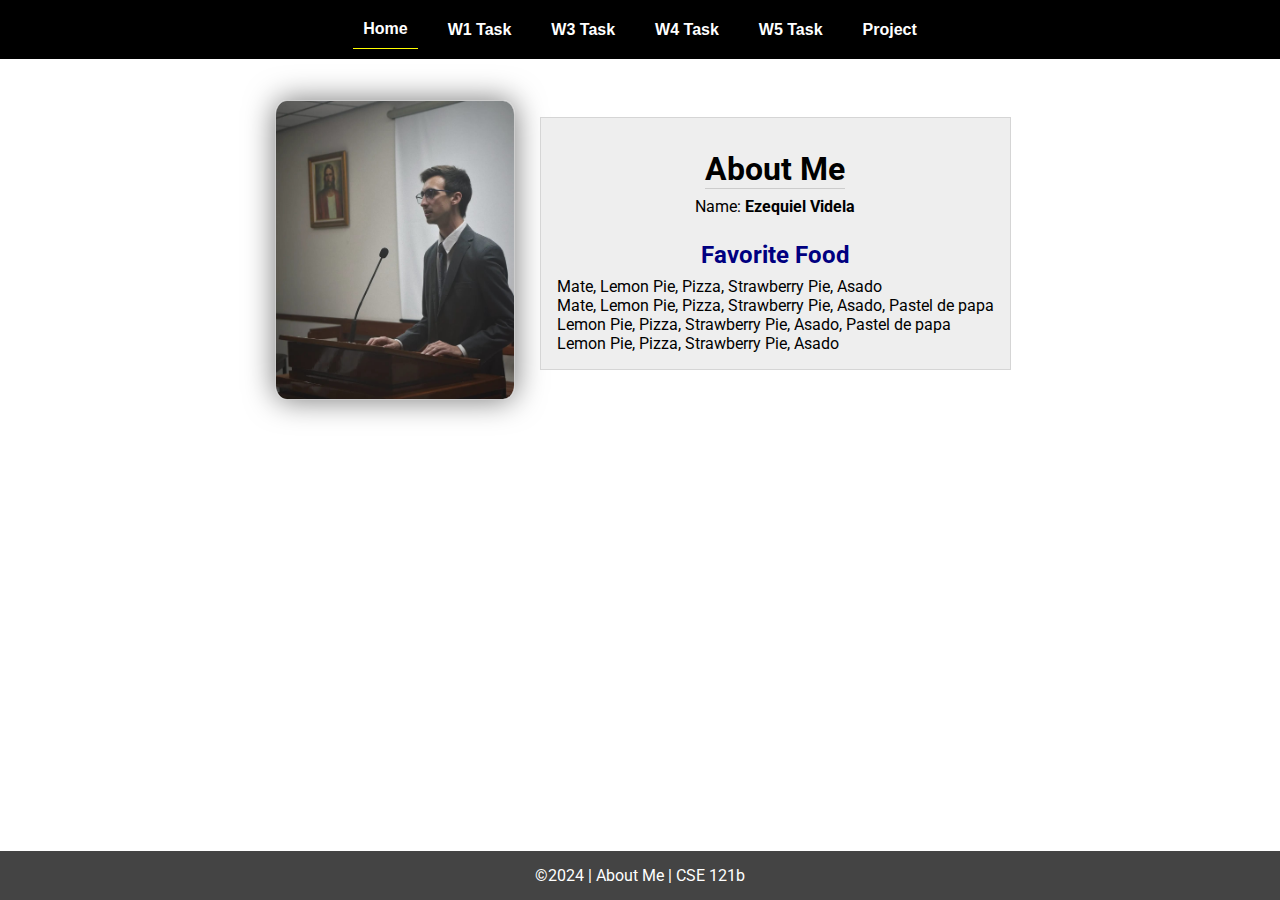
<file: index.html>
<!DOCTYPE html>
<html lang="en">

<head>
  <meta charset="UTF-8">
  <meta name="viewport" content="width=device-width, initial-scale=1.0">
  <title>About Me | CSE 121b | W02: Programming Tasks</title>
  <link rel="preconnect" href="https://fonts.googleapis.com">
  <link rel="preconnect" href="https://fonts.gstatic.com" crossorigin>
  <link href="https://fonts.googleapis.com/css2?family=Roboto:wght@400;600&display=swap"
    rel="stylesheet">
  <link rel="stylesheet" href="styles/main.css">
</head>

<body>
  <nav>
    <ul id="menu">
      <li><a id="toggleMenu">&equiv;</a></li>
      <li><a href="index.html" class="active">Home</a></li>
      <li><a href="w01-task.html">W1 Task</a></li>
      <li><a href="w03-task.html">W3 Task</a></li>
      <li><a href="w04-task.html">W4 Task</a></li>
      <li><a href="w05-task.html">W5 Task</a></li>
      <li><a href="project.html">Project</a></li>
    </ul>
  </nav>
  <main id="home">
    <picture>
      <img src="images/my_photo.jpeg" alt="Placeholder Image">
    </picture>
    <section>
      <h1>About Me</h1>
      <div class="info">Name: <span id="name"></span></div>
      <h2>Favorite Food</h2>
      <div class="block" id="food"></div>
    </section>
  </main>
  <footer>
    &copy;<span id="year"></span> | About Me | CSE 121b
  </footer>
  <script src="scripts/main.js"></script>
  <script src="scripts/w02-task.js"></script>
</body>

</html>
</file>
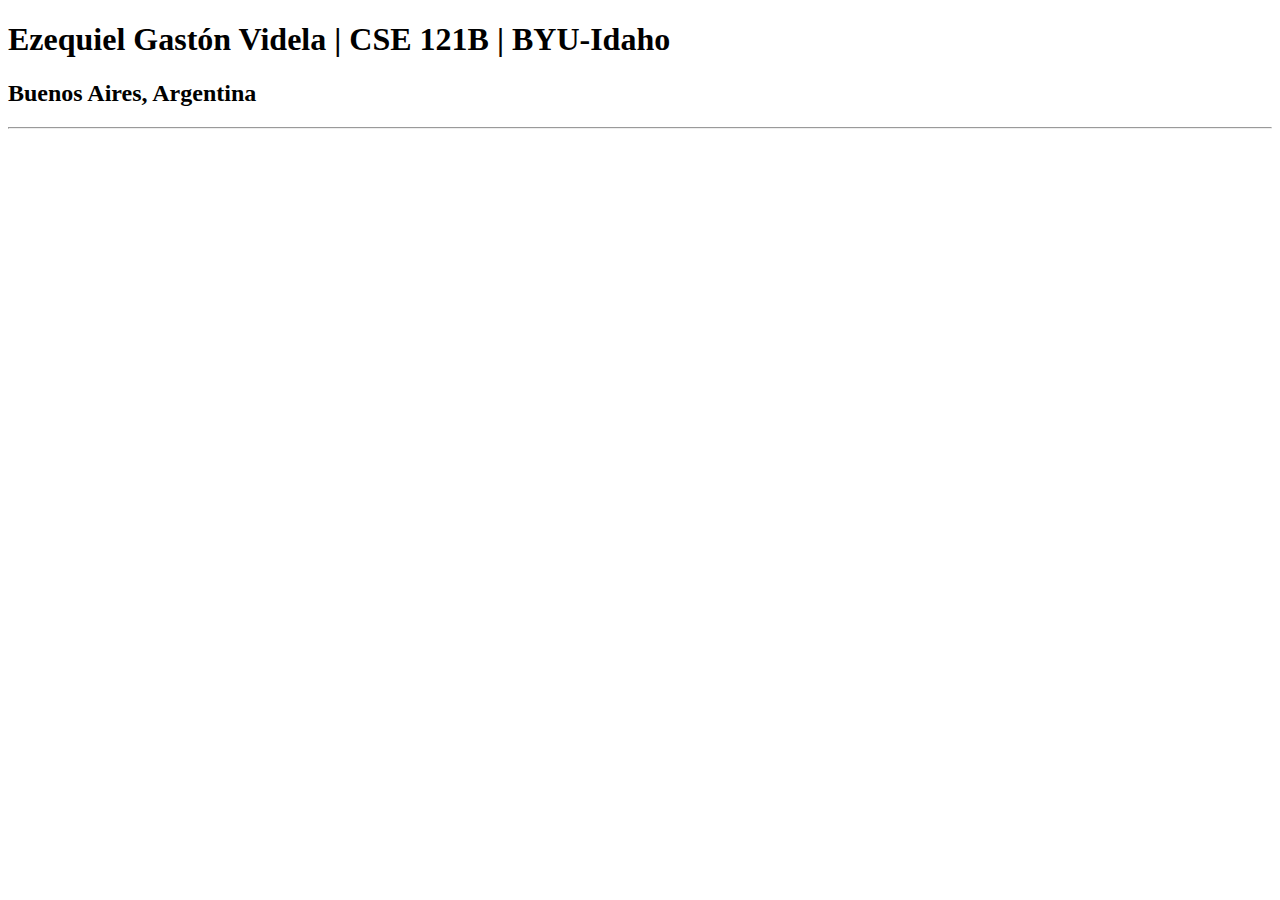
<file: test.html>
<!DOCTYPE html>
<html lang="en">
<head>
    <meta charset="UTF-8">
    <meta name="viewport" content="width=device-width, initial-scale=1.0">
    <title>Ezequiel Gastón Videla | CSE 121B | BYU-Idaho</title>
</head>
<body>
    <h1>Ezequiel Gastón Videla | CSE 121B | BYU-Idaho</h1>
    <h2>Buenos Aires, Argentina</h2>
    <hr>
</body>
</html>
</file>
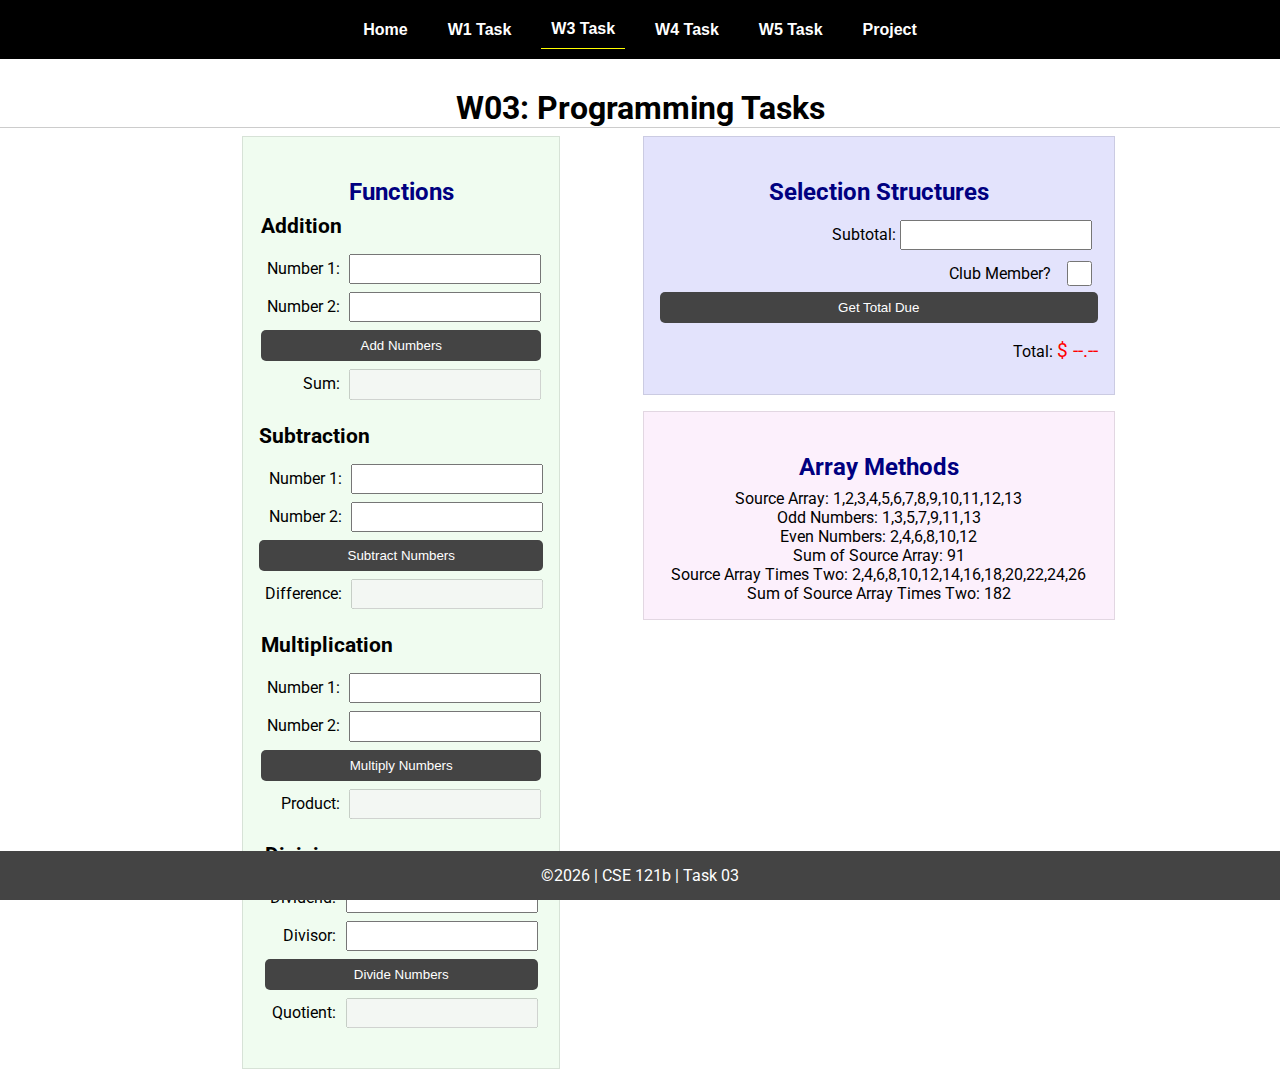
<file: w03-task.html>
<!DOCTYPE html>
<html lang="en">

<head>
    <meta charset="UTF-8">
    <meta name="viewport" content="width=device-width, initial-scale=1.0">
    <title>CSE 121b | W03: Programming Tasks</title>
    <link rel="preconnect" href="https://fonts.googleapis.com">
    <link rel="preconnect" href="https://fonts.gstatic.com" crossorigin>
    <link href="https://fonts.googleapis.com/css2?family=Roboto:wght@400;600&display=swap"
        rel="stylesheet">
    <link rel="stylesheet" href="styles/main.css">
</head>

<body>
    <nav>
        <ul id="menu">
            <li><a id="toggleMenu">&equiv;</a></li>
            <li><a href="index.html">Home</a></li>
            <li><a href="w01-task.html">W1 Task</a></li>
            <li><a href="w03-task.html" class="active">W3 Task</a></li>
            <li><a href="w04-task.html">W4 Task</a></li>
            <li><a href="w05-task.html">W5 Task</a></li>
            <li><a href="project.html">Project</a></li>
        </ul>
    </nav>>
    <header>
        <h1>W03: Programming Tasks</h1>
    </header>
    <main id="task3">
        <section id="section1">
            <h2>Functions</h2>
            <article>
                <h3>Addition</h3>
                <div>
                    <label for="add1">Number 1:</label>
                    <input type="text" id="add1" name="add1">
                </div>
                <div>
                    <label for="add2">Number 2:</label>
                    <input type="text" id="add2" name="add2">
                </div>
                <div>
                    <input type="button" id="addNumbers" value="Add Numbers">
                </div>
                <div>
                    <label for="sum">Sum:</label>
                    <input type="text" id="sum" name="sum" disabled>
                </div>
            </article>
            <article>
                <h3>Subtraction</h3>
                <div>
                    <label for="subtract1">Number 1:</label>
                    <input type="text" id="subtract1" name="subtract1">
                </div>
                <div>
                    <label for="subtract2">Number 2:</label>
                    <input type="text" id="subtract2" name="subtract2">
                </div>
                <div>
                    <input type="button" id="subtractNumbers" value="Subtract Numbers">
                </div>
                <div>
                    <label for="difference">Difference:</label>
                    <input type="text" id="difference" name="difference" disabled>
                </div>
            </article>
            <article>
                <h3>Multiplication</h3>
                <div>
                    <label for="factor1">Number 1:</label>
                    <input type="text" id="factor1" name="factor1">
                </div>
                <div>
                    <label for="factor2">Number 2:</label>
                    <input type="text" id="factor2" name="factor2">
                </div>
                <div>
                    <input type="button" id="multiplyNumbers" value="Multiply Numbers">
                </div>
                <div>
                    <label for="product">Product:</label>
                    <input type="text" id="product" name="product" disabled>
                </div>
            </article>
            <article>
                <h3>Division</h3>
                <div>
                    <label for="dividend">Dividend:</label>
                    <input type="text" id="dividend" name="dividend">
                </div>
                <div>
                    <label for="divisor">Divisor:</label>
                    <input type="text" id="divisor" name="divisor">
                </div>
                <div>
                    <input type="button" id="divideNumbers" value="Divide Numbers">
                </div>
                <div>
                    <label for="quotient">Quotient:</label>
                    <input type="text" id="quotient" name="quotient" disabled>
                </div>
            </article>
        </section>
        <div>
            <section id="section2">
                <h2>Selection Structures</h2>
                <label class="right">Subtotal:
                    <input type="number" id="subtotal" size="5">
                </label>
                <label class="middle right">
                    Club Member?
                    <input type="checkbox" id="member">
                </label>
                <div class="right">
                    <input type="button" id="getTotal" value="Get Total Due">
                </div>
                <div class="right">Total:
                    <span class="larger" id="total">$ --.--</span>
                </div>
            </section>
            <section id="section3">
                <h2>Array Methods</h2>
                <p>
                    Source Array: <span id="array"></span>
                </p>
                <p>
                    Odd Numbers: <span id="odds"></span>
                </p>
                <p>
                    Even Numbers: <span id="evens"></span>
                </p>
                <p>
                    Sum of Source Array: <span id="sumOfArray"></span>
                </p>
                <p>
                    Source Array Times Two: <span id="multiplied"></span>
                </p>
                <p>
                    Sum of Source Array Times Two: <span id="sumOfMultiplied"></span>
                </p>
            </section>
        </div>
    </main>
    <footer>
        &copy;<span id="year"></span> | CSE 121b | Task 03
    </footer>
    <script src="scripts/main.js"></script>
    <script>
        document.getElementById("year").innerHTML = new Date().getFullYear();
    </script>
    <script src="scripts/w03-task.js"></script>
</body>

</html>
</file>
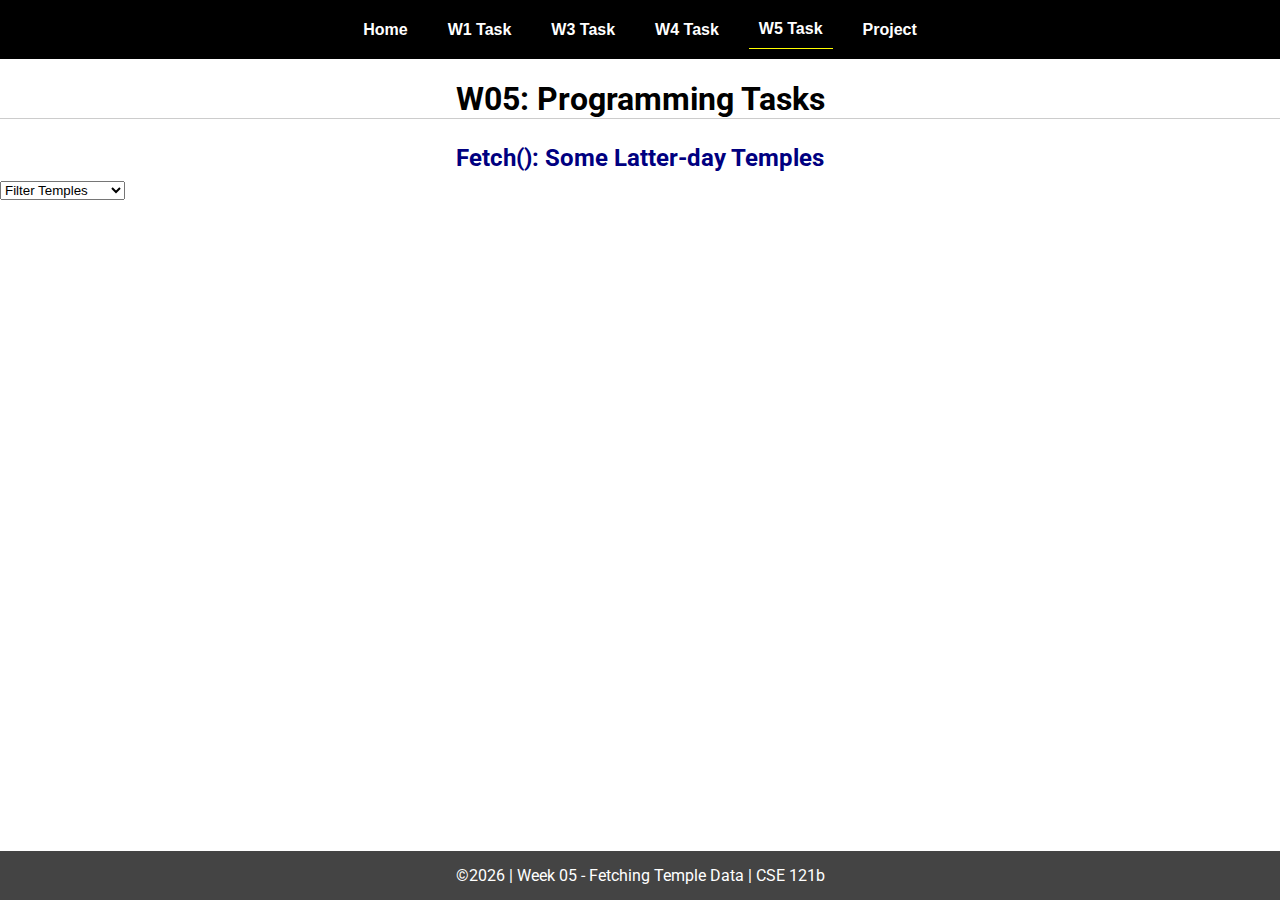
<file: w05-task.html>
<!DOCTYPE html>
<html lang="en">

<head>
  <meta charset="UTF-8">
  <meta name="viewport" content="width=device-width, initial-scale=1.0">
  <title>CSE 121b | W05: Programming Tasks</title>
  <link rel="preconnect" href="https://fonts.googleapis.com">
  <link rel="preconnect" href="https://fonts.gstatic.com" crossorigin>
  <link href="https://fonts.googleapis.com/css2?family=Roboto:wght@400;600&display=swap"
    rel="stylesheet">
  <link rel="stylesheet" href="styles/main.css">
</head>

<body>
  <nav>
    <ul id="menu">
      <li><a id="toggleMenu">&equiv;</a></li>
      <li><a href="index.html">Home</a></li>
      <li><a href="w01-task.html">W1 Task</a></li>
      <li><a href="w03-task.html">W3 Task</a></li>
      <li><a href="w04-task.html">W4 Task</a></li>
      <li><a href="w05-task.html" class="active">W5 Task</a></li>
      <li><a href="project.html">Project</a></li>
    </ul>
  </nav>
  <main id="gridly">
    <h1>W05: Programming Tasks</h1>
    <h2>Fetch(): Some Latter-day Temples</h2>

    <select id="filtered" title="Choose a data filter.">
      <option value="" disabled selected>Filter Temples</option>
      <option value="utah">Utah</option>
      <option value="notutah">Outside of Utah</option>
      <option value="older">Built Before 1950</option>
      <option value="all">No Filter</option>
    </select>

    <div id="temples">
    </div>
  </main>


  <footer>
    &copy;<span id="year"></span> | Week 05 - Fetching Temple Data | CSE 121b
  </footer>
  <script src="scripts/main.js"></script>
  <script>
    document.getElementById("year").innerHTML = new Date().getFullYear();
  </script>
  <script src="scripts/w05-task.js"></script>
</body>

</html>
</file>
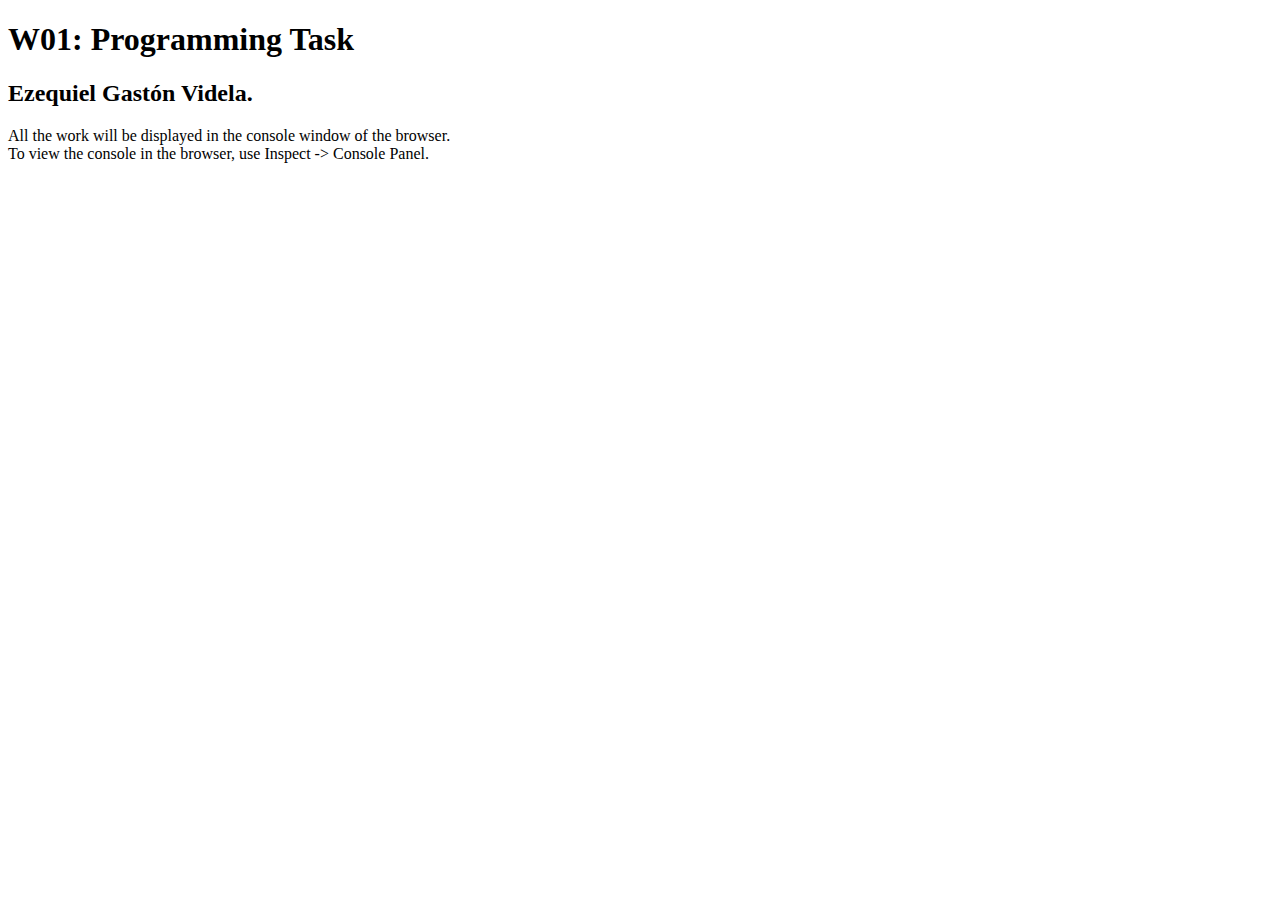
<file: w01-task/w01-task.html>
<!DOCTYPE html>
<html lang="en">

<head>
  <meta charset="UTF-8">
  <meta name="viewport" content="width=device-width, initial-scale=1.0">
  <title>W01: Programming Task</title>
</head>

<body>
    <h1>W01: Programming Task</h1>
    <h2>Ezequiel Gastón Videla.</h2>
    <p>All the work will be displayed in the console window of the browser.
        <br>To view the console in the browser, use Inspect -> Console Panel.
    </p>

  <script src="w01-task.js"></script>

</body>
</html>
</file>
<file: styles/main.css>
/* Universal Selector */
* {
    margin: 0;
    padding: 0;
    box-sizing: border-box;
}

/* HTML Selectors */
body {
    font-family: 'Roboto', Helvetica, sans-serif;
}

nav {
    background-color: black;
    width: 100%;
    position: fixed;
    top: 0;
}

nav ul {
    display: flex;
    flex-direction: column;
    align-items: center;
    max-width: -moz-fit-content;
    max-width: fit-content;
    margin: 0 auto;
}

nav ul li {
    flex: 1 1 auto;
}

nav ul li:first-child {
    display: block;
    font-size: 2rem;
}

nav ul li:first-child a {
    padding: 1px 10px;
}

nav ul li {
    display: none;
    list-style: none;
    margin: 10px;
}

nav ul li a {
    display: block;
    padding: 10px;
    text-decoration: none;
    font-weight: 600;
    color: white;
    text-align: center;
    font-family: 'Arial Narrow', Arial, sans-serif;
}

nav ul li a:hover {
    background-color: #efefef;
    color: black;
}

h1,
h2 {
    text-align: center;
    margin: 1rem 0 .5rem;
}

h1 {
    border-bottom: 1px solid #ccc;
}

#gridly h1 {
    margin-top: 80px;
}

h2 {
    font-size: 1.5rem;
    color: navy;
    text-align: center;
    margin-top: 25px;
}

h3 {
    font-size: 1.3rem;
    margin-bottom: 1rem;
}

header {
    margin-top: 70px;
}

picture {
    margin: 0 auto;
}

picture img {
    width: 240px;
    height: auto;
    border-radius: 5%;
    border: 1px solid #ccc;
    box-shadow: 0 0 30px #777;
}

section {
    display: flex;
    flex-direction: column;
    align-items: center;
    margin: 0 auto 1rem;
    border: 1px solid rgba(0, 0, 0, .1);
    padding: 1rem;
    background-color: #eee;
}

article {
    margin-bottom: 1rem;
}

article div {
    margin-bottom: .5rem;
    text-align: right;
}

label {
    padding: .35rem;
}

input {
    padding: .35rem;
}

input[type="button"] {
    padding: .5rem;
    background-color: #444;
    color: white;
    border: none;
    border-radius: 5px;
    cursor: pointer;
    width: 100%
}

input[type="checkbox"] {
    width: 25px;
    height: 25px;
}

dt {
    font-weight: 700;
}

dt::before {
    content: "🏘️ ";
}

dd {
    margin: 0 0 .5rem 2rem;
    font-size: smaller;
}

footer {
    background-color: #444;
    color: white;
    padding: 15px;
    text-align: center;
    width: 100%;
    position: fixed;
    bottom: 0;
}

/* Class Selectors */
.active {
    border-bottom: 1px solid yellow;
}

.open li {
    display: block;
}

.block {
    display: block;
}

.larger {
    font-size: larger;
    color: red;
}

.right {
    width: 100%;
    text-align: right;
}

.middle {
    display: flex;
    align-items: center;
    justify-content: right;
    gap: 1rem;
}

/* ID Selectors */

#home {
    margin-top: 125px;
    display: grid;
    grid-template-columns: 1fr;
    grid-gap: 20px;
    align-items: center;
    justify-content: center;
}


#section1 {
    background-color: rgb(225, 250, 225, .5);
}

#section2 {
    background-color: rgba(200, 200, 250, 0.5);

}

#section2 div {
    margin-bottom: 1rem;
}

#section3 {
    background-color: rgb(250, 225, 250, .5);
}

#sortBy {
    appearance: none;
    display: flex;
    padding: .5rem;
    background-color: #eee;
    color: #444;
    font-weight: 700;
    margin: 1rem auto;
    width: 200px;
    border: 1px solid rgba(0, 0, 0, .2);
    text-align: center;
}

#sortBy option:disabled {
    font-style: italic;
    padding: 1rem;
    background-color: #111;
    color: #eee;
}

#temples {
    display: grid;
    grid-template-columns: repeat(auto-fit, minmax(320px, 1fr));
    grid-gap: .5rem;
    align-items: center;
    margin-bottom: 3rem;
}

#temples article {
    height: 250px;
    margin: .5rem;
    border: 1px solid rgba(0, 0, 0, .1);
    padding: 1rem;
    background-color: #eee;
    display: flex;
    flex-direction: column;
    align-items: center;
    justify-content: center;
}

#temples h4 {
    color: navy;
    font-size: smaller;
}


#temples img {
    width: 250px;
    height: auto;
    box-shadow: 0 0 30px #777;
    margin: .5rem;
}

/* Media Queries */
@media only screen and (min-width: 32.5em) {
    nav ul {
        flex-direction: row;
    }

    nav ul li:first-child {
        display: none;
    }

    nav ul li {
        display: block;
    }

    section {
        min-width: 300px;
    }

    #home {
        margin: 100px auto 20px;
        grid-template-columns: 250px 1fr;
        max-width: -moz-fit-content;
        max-width: fit-content;
    }

    #task3 {
        display: grid;
        grid-template-columns: 1fr 1fr;
        grid-gap: 5px;
        margin: 0 auto;
        max-width: 950px;
    }

}
</file>
